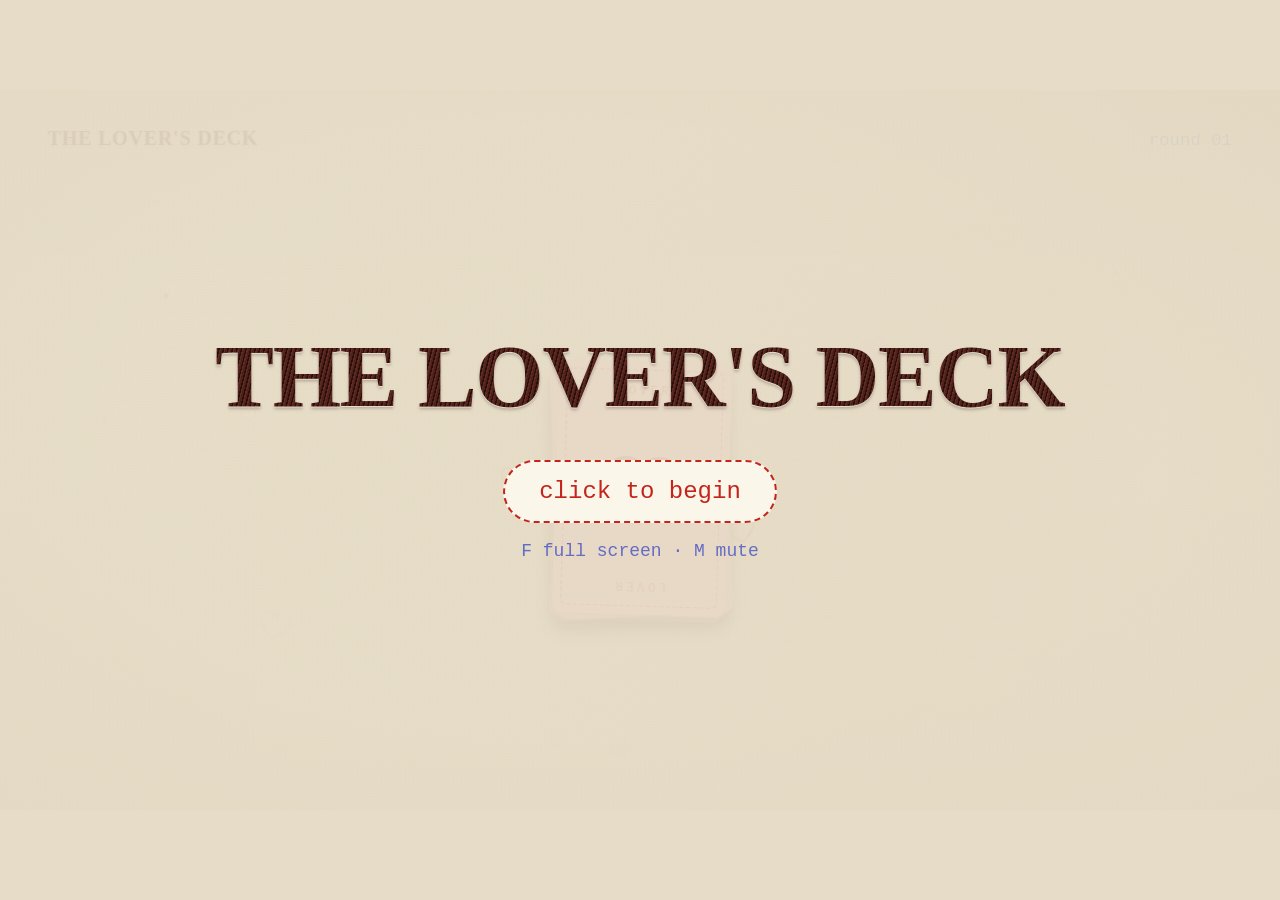
<file: index.html>
<!doctype html>
<html lang="en">
<head>
  <meta charset="utf-8">
  <meta name="viewport" content="width=device-width, initial-scale=1">
  <title>The Lover's Deck</title>
  <link rel="stylesheet" href="css/style.css">
  <link rel="stylesheet" href="css/pieces.css">
</head>
<body>
  <svg class="defs" width="0" height="0" aria-hidden="true">
    <defs>
      <pattern id="satin-red" width="2.4" height="2.4" patternUnits="userSpaceOnUse" patternTransform="rotate(38)">
        <rect width="2.4" height="2.4" fill="#C3251D"/>
        <rect width="1.1" height="2.4" fill="#DE4236"/>
        <rect x="2.05" width="0.35" height="2.4" fill="#84150F"/>
      </pattern>
      <pattern id="satin-pink" width="2.4" height="2.4" patternUnits="userSpaceOnUse" patternTransform="rotate(-32)">
        <rect width="2.4" height="2.4" fill="#EE9FB8"/>
        <rect width="1.1" height="2.4" fill="#F7BFD0"/>
        <rect x="2.05" width="0.35" height="2.4" fill="#C9708C"/>
      </pattern>
      <pattern id="satin-blue" width="2.4" height="2.4" patternUnits="userSpaceOnUse" patternTransform="rotate(28)">
        <rect width="2.4" height="2.4" fill="#2440A8"/>
        <rect width="1.1" height="2.4" fill="#3C5CC8"/>
        <rect x="2.05" width="0.35" height="2.4" fill="#152A75"/>
      </pattern>
    </defs>
  </svg>

  <div id="viewport">
    <div id="stage" data-boil="0">
      <div class="fabric"></div>
      <div class="weave"></div>
      <div id="ambient"></div>

      <div class="brand stitch-text"><span>The Lover's Deck</span></div>
      <div class="round typed-font">round <span id="roundNo">01</span></div>

      <div id="captions"></div>
      <div id="typed" class="typed"></div>

      <div id="deck"></div>
      <svg id="thread" viewBox="0 0 1920 1080" width="1920" height="1080" aria-hidden="true"></svg>
      <div id="arrow"></div>
      <div id="bigHeart"></div>
      <div id="burst"></div>

      <div id="envGroup">
        <div class="envelope">
          <div class="env-back"></div>
          <div class="env-heart"></div>
          <svg class="env-front" viewBox="0 0 560 360"></svg>
          <svg class="env-flap" viewBox="0 0 560 210"></svg>
        </div>
        <div id="seal" class="sprite"></div>
      </div>

      <div id="cupidBow" class="sprite"></div>
      <div id="cupidLetter" class="sprite"></div>
      <div class="vignette"></div>
    </div>
  </div>

  <div id="start">
    <div class="start-card">
      <p class="start-title stitch-text"><span>The Lover's Deck</span></p>
      <button id="startBtn" type="button">click to begin</button>
      <p class="start-hint typed-font">F full screen · M mute</p>
    </div>
  </div>
  <div id="soundHint" class="typed-font">click for sound</div>

  <script src="vendor/gsap.min.js"></script>
  <script src="js/pieces.js"></script>
  <script src="js/ambient.js"></script>
  <script src="js/music.js"></script>
  <script src="js/scene.js"></script>
  <script src="js/shell.js"></script>
  <script src="js/main.js"></script>
</body>
</html>
</file>
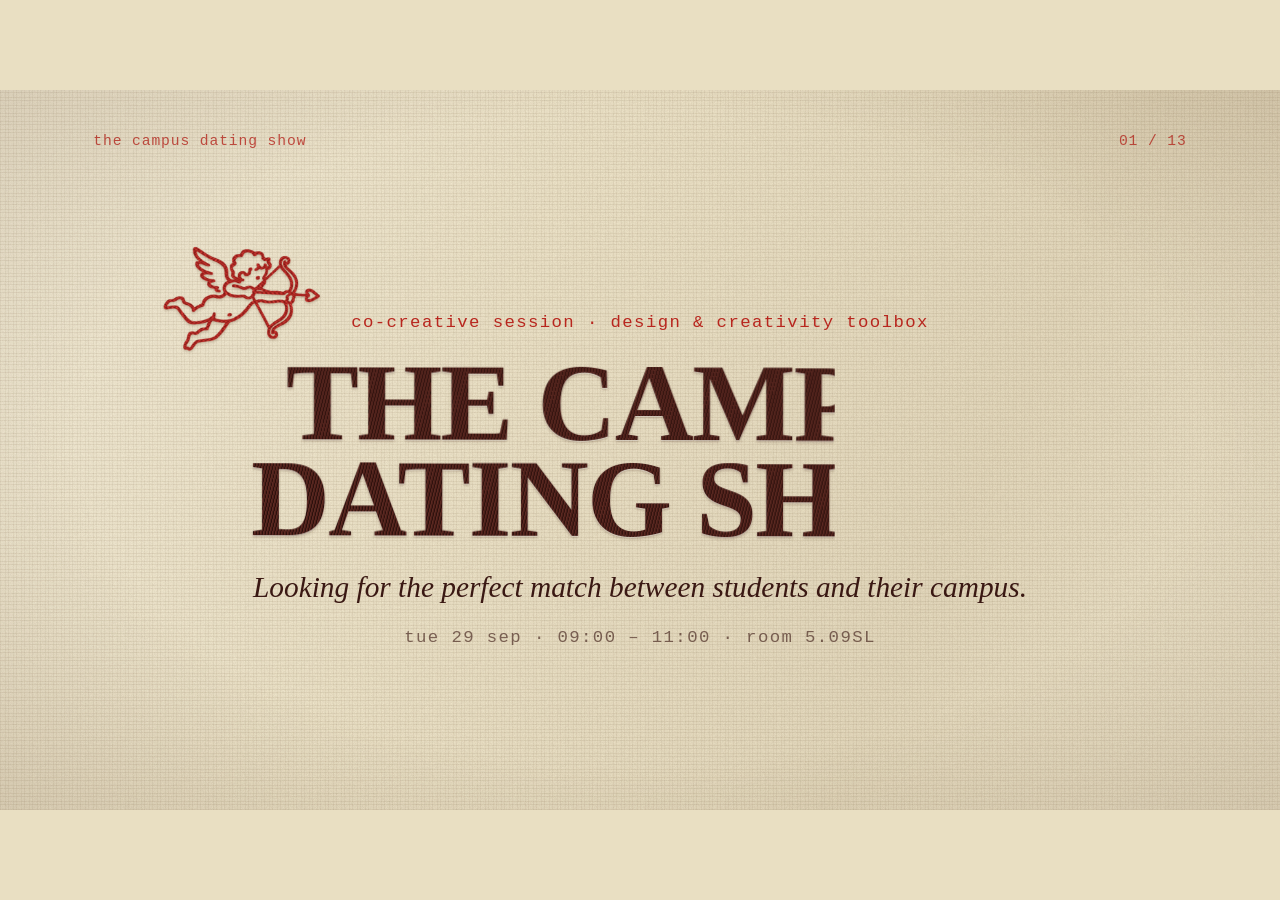
<file: slides/index.html>
<!doctype html>
<html lang="en">
<head>
  <meta charset="utf-8">
  <meta name="viewport" content="width=device-width, initial-scale=1">
  <title>The Campus Dating Show · Co-creative session</title>
  <link rel="stylesheet" href="../css/style.css">
  <link rel="stylesheet" href="deck.css">
</head>
<body class="deck-page">
  <svg class="defs" width="0" height="0" aria-hidden="true">
    <defs>
      <pattern id="satin-red" width="2.4" height="2.4" patternUnits="userSpaceOnUse" patternTransform="rotate(38)">
        <rect width="2.4" height="2.4" fill="#C3251D"/>
        <rect width="1.1" height="2.4" fill="#DE4236"/>
        <rect x="2.05" width="0.35" height="2.4" fill="#84150F"/>
      </pattern>
      <pattern id="satin-pink" width="2.4" height="2.4" patternUnits="userSpaceOnUse" patternTransform="rotate(-32)">
        <rect width="2.4" height="2.4" fill="#EE9FB8"/>
        <rect width="1.1" height="2.4" fill="#F7BFD0"/>
        <rect x="2.05" width="0.35" height="2.4" fill="#C9708C"/>
      </pattern>
    </defs>
  </svg>

  <div id="viewport">
    <div id="stage" class="deck" data-boil="0">
      <div class="fabric"></div>
      <div class="weave"></div>

      <header class="deck-top">
        <span class="typed-font">the campus dating show</span>
        <span class="typed-font" id="pageNo">01 / 13</span>
      </header>

      <!-- 1 · Cover -->
      <section class="slide cover">
        <div class="cupid float" data-name="cupid-bow" data-in></div>
        <p class="label" data-in>co-creative session · design &amp; creativity toolbox</p>
        <h1 class="stitch-text title-xl" data-in><span>The Campus<br>Dating Show</span></h1>
        <p class="lead" data-in>Looking for the perfect match between students and their campus.</p>
        <p class="label muted" data-in>tue 29 sep · 09:00 – 11:00 · room 5.09SL</p>
      </section>

      <!-- 2 · Design challenge -->
      <section class="slide">
        <p class="label" data-in>the design challenge</p>
        <h2 class="stitch-text title" data-in><span>Alone in a crowd</span></h2>
        <p class="statement" data-in>Create something for university students to combat the paradox of feeling alone in a crowd, and help them interact and connect meaningfully.</p>
      </section>

      <!-- 3 · Focus -->
      <section class="slide split">
        <div class="big-number stitch-text" data-in><span>30<small>sec</small></span></div>
        <div class="split-copy">
          <p class="label" data-in>what we found</p>
          <h2 class="stitch-text title" data-in><span>Our focus: space</span></h2>
          <p class="body" data-in>Students leave campus about 30 seconds after class. The building gives them no reason to stay, so friendships never get the chance to start.</p>
          <p class="body strong" data-in>So we focus on the space itself: turning campus spots into places worth staying in.</p>
        </div>
      </section>

      <!-- 4 · Objective & outcome -->
      <section class="slide">
        <h2 class="stitch-text title" data-in><span>Objective &amp; outcome</span></h2>
        <div class="pair">
          <article class="patch" data-in>
            <p class="label">objective</p>
            <p class="body">Get inspiration from students on how the campus can make them feel connected.</p>
          </article>
          <div class="pair-link" data-heart="red" data-in></div>
          <article class="patch" data-in>
            <p class="label">outcome</p>
            <p class="body">4 ideas for campus spaces that go beyond the usual events and help first-year students start a friendship and actually bond.</p>
          </article>
        </div>
      </section>

      <!-- 5 · HMW -->
      <section class="slide">
        <p class="label" data-in>how might we</p>
        <p class="statement big" data-in>…shape the campus so it lures students into a shared space, where they actually interact and build friendships?</p>
        <div class="cupid corner-cupid float" data-name="cupid-letter" data-in></div>
      </section>

      <!-- 6 · Materials -->
      <section class="slide">
        <p class="label" data-in>how we customized it</p>
        <h2 class="stitch-text title" data-in><span>Dressed as a dating show</span></h2>
        <ul class="stitch-list two-col" data-in>
          <li>Dating show invitations</li>
          <li>Printed dead zone photos</li>
          <li>Speed-dating pairs &amp; timer</li>
          <li>Museum entrance tickets</li>
          <li>Dot stickers for voting</li>
          <li>Red yarn to connect ideas</li>
        </ul>
        <p class="note" data-in>A playful frame lowers the pressure, so strangers start talking.</p>
      </section>

      <!-- 7 · Sequence -->
      <section class="slide">
        <p class="label" data-in>session plan · 120 min</p>
        <h2 class="stitch-text title" data-in><span>The show, step by step</span></h2>
        <ol class="timeline" data-in>
          <li><b>3 min</b><span>Intro</span></li>
          <li><b>5 min</b><span>Warm-up</span></li>
          <li class="key"><b>25 min</b><span>Spatial speed-dating</span><i>diverge</i></li>
          <li><b>15 min</b><span>Break</span></li>
          <li class="key"><b>15 min</b><span>Museum walk</span><i>converge</i></li>
          <li><b>10 min</b><span>Sharing</span></li>
        </ol>
      </section>

      <!-- 8 · Warm-up -->
      <section class="slide">
        <p class="label" data-in>warm-up · 5 min</p>
        <h2 class="stitch-text title" data-in><span>Meet the contestants</span></h2>
        <div class="prompts" data-in>
          <span>Name</span>
          <span>Study</span>
          <span>My campus dead zone</span>
        </div>
        <p class="note" data-in>A spot where you feel alone, even when it is crowded.</p>
      </section>

      <!-- 9 · Spatial speed-dating -->
      <section class="slide">
        <p class="label" data-in>diverging · 25 min</p>
        <h2 class="stitch-text title" data-in><span>Spatial speed-dating</span></h2>
        <ol class="steps" data-in>
          <li>Pair up</li>
          <li>Pick a dead zone</li>
          <li>Sketch a fix · 10 min</li>
          <li>Swap &amp; build on it</li>
        </ol>
      </section>

      <!-- 10 · Break -->
      <section class="slide centered">
        <p class="label" data-in>15 min</p>
        <h2 class="stitch-text title-xl" data-in><span>Intermission</span></h2>
        <p class="lead" data-in>Grab a snack. We are turning the room into a museum.</p>
      </section>

      <!-- 11 · Museum walk -->
      <section class="slide">
        <p class="label" data-in>converging · 15 min</p>
        <h2 class="stitch-text title" data-in><span>Museum walk</span></h2>
        <ol class="steps" data-in>
          <li>Walk in silence · 5 min</li>
          <li>Dot your favourite</li>
          <li>Tie matching ideas with yarn</li>
        </ol>
      </section>

      <!-- 12 · Sharing -->
      <section class="slide">
        <p class="label" data-in>sharing &amp; closing · 10 min</p>
        <h2 class="stitch-text title" data-in><span>It's a match</span></h2>
        <ol class="steps" data-in>
          <li>Share your top ideas</li>
          <li>Tell us why they belong together</li>
        </ol>
        <div class="cupid seal-cupid" data-name="cupid-seal" data-in></div>
      </section>

      <!-- 13 · Thanks -->
      <section class="slide centered">
        <div class="cupid float" data-name="cupid-letter" data-in></div>
        <h2 class="stitch-text title-xl" data-in><span>Thank you</span></h2>
        <p class="lead" data-in>for being our contestants.</p>
      </section>

      <div class="vignette"></div>
    </div>
  </div>

  <script src="../vendor/gsap.min.js"></script>
  <script src="../js/pieces.js"></script>
  <script src="../js/shell.js"></script>
  <script src="deck.js"></script>
</body>
</html>
</file>
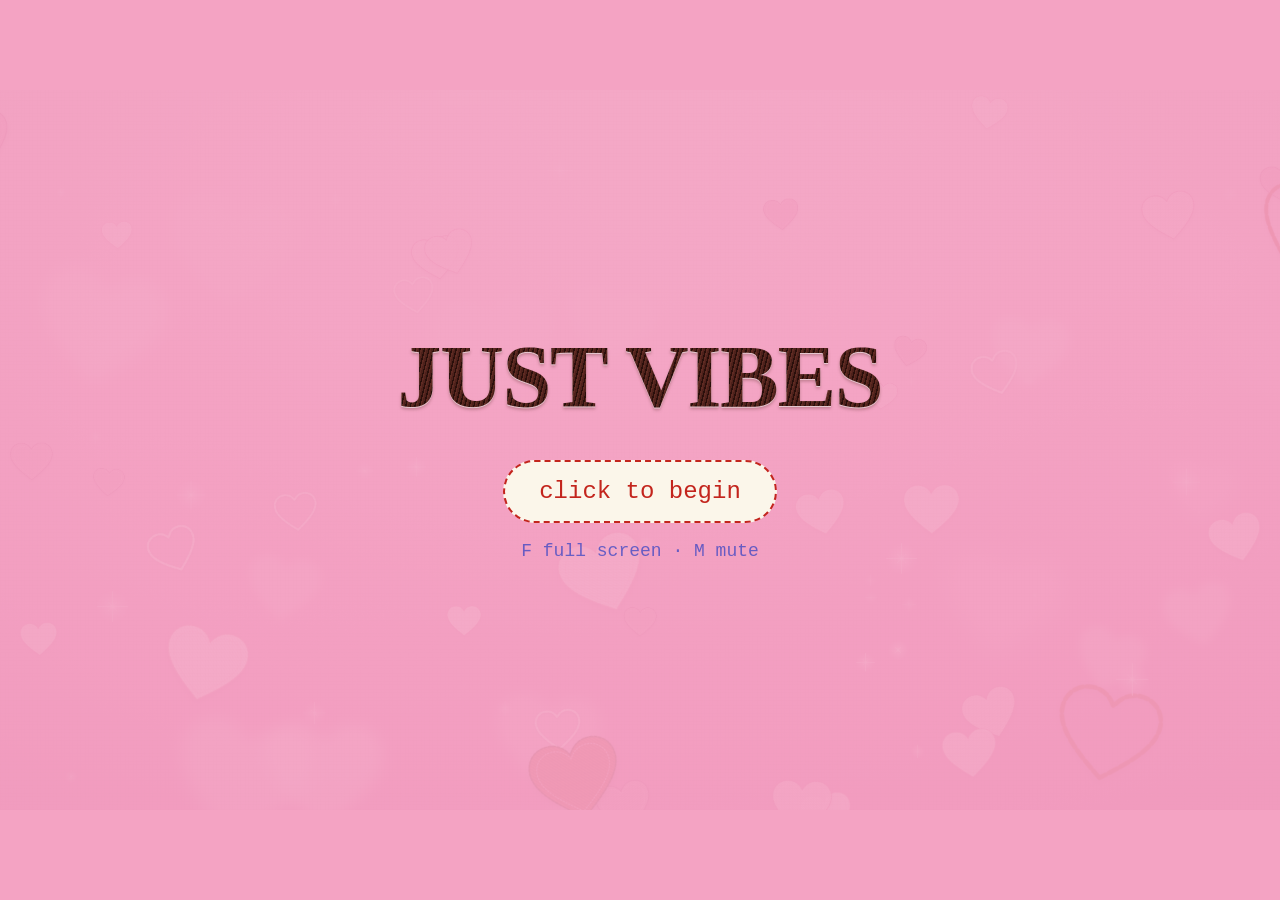
<file: vibes.html>
<!doctype html>
<html lang="en">
<head>
  <meta charset="utf-8">
  <meta name="viewport" content="width=device-width, initial-scale=1">
  <title>The Lover's Deck · Vibes</title>
  <link rel="stylesheet" href="css/style.css">
  <link rel="stylesheet" href="css/vibes.css">
</head>
<body class="vibes-page">
  <div id="viewport">
    <div id="stage" class="vibes" data-boil="0">
      <div class="pink-sky"></div>
      <canvas id="hearts" width="1920" height="1080"></canvas>
      <div id="cupids"></div>
      <div class="weave vibes-weave"></div>
      <div class="vibes-grain"></div>
      <div class="vignette vibes-vignette"></div>
    </div>
  </div>

  <div id="start">
    <div class="start-card">
      <p class="start-title stitch-text"><span>Just vibes</span></p>
      <button id="startBtn" type="button">click to begin</button>
      <p class="start-hint typed-font">F full screen · M mute</p>
    </div>
  </div>
  <div id="soundHint" class="typed-font">click for sound</div>

  <script src="vendor/gsap.min.js"></script>
  <script src="js/music.js"></script>
  <script src="js/shell.js"></script>
  <script src="js/vibes-sprites.js"></script>
  <script src="js/vibes.js"></script>
</body>
</html>
</file>
<file: css/style.css>
:root {
  --cotton: #EEE7D5;
  --thread-brown: #3A1813;
  --ink-red: #C3251D;
  --ink-blue: #2440A8;
  --typed-blue: #2D3FC4;
}

html,
body {
  margin: 0;
  height: 100%;
  overflow: hidden;
  background: #E6DDC7;
  -webkit-user-select: none;
  user-select: none;
}

body.hide-cursor,
body.hide-cursor * {
  cursor: none !important;
}

.defs {
  position: absolute;
  width: 0;
  height: 0;
  overflow: hidden;
}

#viewport {
  position: fixed;
  inset: 0;
  background: #E6DDC7;
  overflow: hidden;
}

#stage {
  position: absolute;
  left: 50%;
  top: 50%;
  width: 1920px;
  height: 1080px;
  overflow: hidden;
  transform-origin: 50% 50%;
  transform: translate(-50%, -50%);
  background: var(--cotton);
}

.fabric,
.weave,
.vignette {
  position: absolute;
  inset: 0;
  pointer-events: none;
}

.fabric {
  background-color: var(--cotton);
  background-image:
    linear-gradient(115deg, rgba(255, 255, 255, 0.22), rgba(255, 255, 255, 0) 38%, rgba(120, 90, 50, 0.07) 72%, rgba(255, 255, 255, 0.08)),
    url("data:image/svg+xml;utf8,<svg xmlns='http://www.w3.org/2000/svg' width='260' height='260'><filter id='n'><feTurbulence type='fractalNoise' baseFrequency='.9' numOctaves='3' stitchTiles='stitch'/><feColorMatrix values='0 0 0 0 .33  0 0 0 0 .25  0 0 0 0 .16  0 0 0 .6 0'/></filter><rect width='100%' height='100%' filter='url(%23n)' opacity='.38'/></svg>");
}

.weave {
  background:
    repeating-linear-gradient(0deg, rgba(105, 80, 45, 0.075) 0 1px, rgba(255, 255, 255, 0.06) 1px 2px, rgba(0, 0, 0, 0) 2px 4px),
    repeating-linear-gradient(90deg, rgba(105, 80, 45, 0.06) 0 1px, rgba(255, 255, 255, 0.05) 1px 2px, rgba(0, 0, 0, 0) 2px 4px);
  mix-blend-mode: multiply;
}

.vignette {
  background: radial-gradient(ellipse at 50% 48%, rgba(0, 0, 0, 0) 58%, rgba(92, 62, 30, 0.2) 100%);
  z-index: 90;
}

#ambient {
  position: absolute;
  inset: 0;
  pointer-events: none;
}

/* Embroidered lettering: thread stripes clipped to the glyphs. */
.stitch-text span {
  display: inline-block;
  font-family: "Bodoni 72 Oldstyle", "Bodoni 72", "Didot", "Playfair Display", "Times New Roman", serif;
  font-weight: 700;
  text-transform: uppercase;
  letter-spacing: -0.015em;
  line-height: 0.9;
  color: var(--thread-brown);
  background: repeating-linear-gradient(104deg, #4E211B 0 1.6px, #2A0F0B 1.6px 3px, #5E2A22 3px 4.4px);
  -webkit-background-clip: text;
  background-clip: text;
  -webkit-text-fill-color: transparent;
  filter: drop-shadow(0 1px 0 rgba(255, 255, 255, 0.55)) drop-shadow(0 2px 1.5px rgba(60, 30, 10, 0.28));
}

.typed-font {
  font-family: "American Typewriter", "Courier Prime", "Courier New", monospace;
  color: var(--typed-blue);
}

.brand {
  position: absolute;
  left: 72px;
  top: 58px;
  z-index: 40;
}

.brand span {
  font-size: 30px;
  letter-spacing: 0.04em;
}

.round {
  position: absolute;
  right: 72px;
  top: 60px;
  font-size: 26px;
  opacity: 0.85;
  z-index: 40;
}

#captions {
  position: absolute;
  left: 0;
  right: 0;
  top: 118px;
  height: 230px;
  z-index: 30;
}

.caption {
  position: absolute;
  left: 0;
  right: 0;
  top: 0;
  text-align: center;
}

.caption span {
  font-size: 104px;
}

.typed {
  position: absolute;
  left: 96px;
  bottom: 96px;
  z-index: 25;
}

.typed p {
  margin: 0;
  font-family: "American Typewriter", "Courier Prime", "Courier New", monospace;
  font-size: 27px;
  line-height: 1.22;
  color: var(--typed-blue);
  opacity: 0.82;
  white-space: nowrap;
}

.typed p.offset {
  margin-top: -22px;
  margin-left: 6px;
  opacity: 0.55;
}

/* Frame-by-frame wobble, like a stop-motion embroidered loop. */
#stage[data-boil="1"] .stitch-text span { transform: translate(0.7px, -0.5px) rotate(0.12deg); }
#stage[data-boil="2"] .stitch-text span { transform: translate(-0.6px, 0.4px) rotate(-0.1deg); }

.sprite {
  position: absolute;
  left: 0;
  top: 0;
  pointer-events: none;
}

.sprite img {
  position: absolute;
  inset: 0;
  width: 100%;
  height: 100%;
  opacity: 0;
  filter: drop-shadow(0 2px 1.5px rgba(70, 30, 10, 0.25));
}

#stage[data-boil="0"] .sprite img:nth-child(1),
#stage[data-boil="1"] .sprite img:nth-child(2),
#stage[data-boil="2"] .sprite img:nth-child(3) {
  opacity: 1;
}

#start {
  position: fixed;
  inset: 0;
  z-index: 200;
  display: flex;
  align-items: center;
  justify-content: center;
  background: rgba(230, 221, 199, 0.92);
}

#start[data-hidden] {
  display: none !important;
}

.start-card {
  text-align: center;
}

.start-title span {
  font-size: 88px;
}

#startBtn {
  margin-top: 28px;
  padding: 16px 34px;
  font-family: "American Typewriter", "Courier Prime", "Courier New", monospace;
  font-size: 24px;
  color: var(--ink-red);
  background: #FBF6EA;
  border: 2px dashed var(--ink-red);
  border-radius: 999px;
  cursor: pointer;
  -webkit-user-select: none;
  user-select: none;
}

.start-hint {
  margin-top: 18px;
  font-size: 18px;
  opacity: 0.7;
}

#soundHint {
  position: fixed;
  right: 24px;
  bottom: 20px;
  z-index: 150;
  font-size: 18px;
  opacity: 0.75;
  display: none;
}

#soundHint[data-show] {
  display: block;
}
</file>
<file: css/pieces.css>
/* Cards, arrow, heart and envelope. Everything is placed by its center with GSAP x/y. */
#deck,
#arrow,
#bigHeart,
#burst,
#envGroup {
  position: absolute;
  left: 0;
  top: 0;
}

#deck { z-index: 10; }
#thread { position: absolute; left: 0; top: 0; z-index: 12; pointer-events: none; }
#arrow { z-index: 14; width: 380px; height: 70px; }
#bigHeart { z-index: 16; width: 320px; height: 288px; }
#burst { z-index: 17; }
#envGroup { z-index: 20; width: 560px; height: 360px; }
#cupidBow { z-index: 50; width: 480px; height: 480px; }
#cupidLetter { z-index: 50; width: 520px; height: 520px; }
#seal { width: 200px; height: 267px; left: 180px; top: 70px; z-index: 5; }

#arrow svg,
#bigHeart svg {
  width: 100%;
  height: 100%;
  overflow: visible;
  filter: drop-shadow(0 3px 2px rgba(70, 30, 10, 0.22));
}

.card {
  position: absolute;
  left: 0;
  top: 0;
  width: 260px;
  height: 380px;
}

.card-inner {
  position: absolute;
  inset: 0;
  -webkit-transform-style: preserve-3d;
  transform-style: preserve-3d;
}

.card-back,
.card-face {
  position: absolute;
  inset: 0;
  border-radius: 16px;
  overflow: hidden;
  -webkit-backface-visibility: hidden;
  backface-visibility: hidden;
  box-shadow: 0 12px 22px rgba(70, 40, 20, 0.16), 0 2px 3px rgba(70, 40, 20, 0.18);
}

.card-back::before,
.card-face::before {
  content: "";
  position: absolute;
  inset: 0;
  background:
    repeating-linear-gradient(0deg, rgba(90, 60, 40, 0.08) 0 1px, rgba(0, 0, 0, 0) 1px 3px),
    repeating-linear-gradient(90deg, rgba(90, 60, 40, 0.07) 0 1px, rgba(0, 0, 0, 0) 1px 3px);
}

.card-back::after,
.card-face::after {
  content: "";
  position: absolute;
  inset: 12px;
  border: 2.5px dashed var(--ink-red);
  border-radius: 10px;
  opacity: 0.85;
}

.card-back {
  background: #F1B2C4;
}

.card-back .back-heart {
  position: absolute;
  left: 50%;
  top: 50%;
  width: 104px;
  height: 94px;
  transform: translate(-50%, -50%);
}

.card-back .back-word {
  position: absolute;
  left: 0;
  right: 0;
  text-align: center;
  font-family: "American Typewriter", "Courier Prime", "Courier New", monospace;
  font-size: 18px;
  letter-spacing: 0.3em;
  color: var(--ink-red);
}

.card-back .back-word.top { top: 34px; }
.card-back .back-word.bottom { bottom: 34px; transform: rotate(180deg); }

.card-face {
  background: #FBF6EA;
  -webkit-transform: rotateY(180deg);
  transform: rotateY(180deg);
}

.corner {
  position: absolute;
  display: flex;
  flex-direction: column;
  align-items: center;
  gap: 4px;
  color: var(--ink-red);
  font-family: "American Typewriter", "Courier Prime", "Courier New", monospace;
}

.corner b {
  font-family: "Bodoni 72", "Didot", "Times New Roman", serif;
  font-size: 40px;
  line-height: 1;
}

.corner svg { width: 22px; height: 20px; }

.corner i {
  font-style: normal;
  font-size: 15px;
  letter-spacing: 0.18em;
  -webkit-writing-mode: vertical-rl;
  writing-mode: vertical-rl;
}

.corner.tl { left: 26px; top: 24px; }
.corner.tr { right: 26px; top: 24px; }
.corner.bl { left: 26px; bottom: 24px; transform: rotate(180deg); }
.corner.br { right: 26px; bottom: 24px; transform: rotate(180deg); }

.half {
  position: absolute;
  top: 70px;
  width: 100px;
  height: 180px;
}

.half.left { right: 0; }
.half.right { left: 0; }

.burst-heart {
  position: absolute;
  left: 0;
  top: 0;
  width: 34px;
  height: 31px;
}

.envelope {
  position: absolute;
  inset: 0;
}

.env-back {
  position: absolute;
  inset: 0;
  border-radius: 8px;
  background: #F7F1E3;
  box-shadow: 0 16px 30px rgba(70, 40, 20, 0.18), 0 2px 4px rgba(70, 40, 20, 0.2);
}

.env-heart {
  position: absolute;
  left: 205px;
  top: -60px;
  width: 150px;
  height: 135px;
}

.env-front,
.env-flap {
  position: absolute;
  left: 0;
  top: 0;
  width: 560px;
  overflow: visible;
}

.env-front { height: 360px; }
.env-flap { height: 210px; transform-origin: 50% 0%; filter: drop-shadow(0 4px 3px rgba(70, 40, 20, 0.16)); }

.ambient-bit {
  position: absolute;
  left: 0;
  top: 0;
}
</file>
<file: slides/deck.css>
/* Clean slide deck on warm cotton. Titles are embroidered, everything else is quiet. */
.deck-page,
.deck-page #viewport {
  background: #E9DFC2;
}

.deck {
  --cotton: #EFE6CB;
  --ink: #3A1813;
  --ink-soft: rgba(58, 24, 19, 0.62);
  --thread: #B8261E;
}

.deck .fabric {
  background-color: var(--cotton);
}

.deck-top {
  position: absolute;
  left: 140px;
  right: 140px;
  top: 64px;
  display: flex;
  justify-content: space-between;
  font-size: 22px;
  letter-spacing: 0.06em;
  z-index: 40;
}

.deck-top .typed-font {
  color: var(--thread);
  opacity: 0.8;
}

.slide {
  position: absolute;
  inset: 0;
  padding: 210px 140px 120px;
  box-sizing: border-box;
  display: flex;
  flex-direction: column;
  justify-content: center;
  gap: 34px;
  opacity: 0;
  visibility: hidden;
  transition: opacity 0.35s ease, visibility 0s linear 0.35s;
  z-index: 20;
}

.slide[data-active] {
  opacity: 1;
  visibility: visible;
  transition: opacity 0.35s ease, visibility 0s;
}

.still .slide,
.still .float {
  transition: none !important;
  animation: none !important;
}

.slide.cover,
.slide.centered {
  align-items: center;
  text-align: center;
}

.label {
  margin: 0;
  font-family: "American Typewriter", "Courier Prime", "Courier New", monospace;
  font-size: 26px;
  letter-spacing: 0.08em;
  color: var(--thread);
}

.label.muted {
  color: var(--ink-soft);
}

.title span,
.title-xl span {
  font-size: 112px;
}

.title-xl span {
  font-size: 164px;
  line-height: 0.88;
}

.title,
.title-xl {
  margin: 0;
}

.lead,
.body,
.statement,
.note {
  margin: 0;
  font-family: "Baskerville", "Libre Baskerville", Georgia, serif;
  color: var(--ink);
}

.lead {
  font-size: 44px;
  font-style: italic;
  max-width: 1300px;
}

.statement {
  font-size: 58px;
  line-height: 1.22;
  max-width: 1480px;
}

.statement.big {
  font-size: 72px;
  line-height: 1.16;
  max-width: 1500px;
}

.body {
  font-size: 40px;
  line-height: 1.34;
  max-width: 1000px;
}

.body.strong {
  font-style: italic;
}

.note {
  font-size: 34px;
  font-style: italic;
  color: var(--ink-soft);
}

/* 30 sec */
.split {
  flex-direction: row;
  align-items: center;
  gap: 110px;
}

.split-copy {
  display: flex;
  flex-direction: column;
  gap: 30px;
}

.big-number span {
  font-family: "Bodoni 72", "Didot", "Playfair Display", "Times New Roman", serif;
  font-variant-numeric: lining-nums;
  font-size: 380px;
  line-height: 0.8;
  text-align: center;
}

.big-number small {
  display: block;
  font-size: 96px;
  letter-spacing: 0.12em;
  margin-top: 48px;
}

/* Objective & outcome patches */
.pair {
  display: grid;
  grid-template-columns: 1fr 90px 1fr;
  align-items: center;
  gap: 40px;
  margin-top: 20px;
}

.patch {
  position: relative;
  padding: 56px 60px;
  border-radius: 22px;
  background: rgba(255, 252, 243, 0.72);
  box-shadow: 0 10px 22px rgba(80, 50, 20, 0.1), 0 1px 2px rgba(80, 50, 20, 0.12);
  display: flex;
  flex-direction: column;
  gap: 22px;
  min-height: 330px;
  box-sizing: border-box;
}

.patch::after {
  content: "";
  position: absolute;
  inset: 14px;
  border: 2.5px dashed var(--thread);
  border-radius: 14px;
  opacity: 0.55;
  pointer-events: none;
}

.patch .body {
  font-size: 40px;
}

.pair-link {
  width: 90px;
  height: 81px;
}

.pair-link svg,
.timeline li::before svg {
  width: 100%;
  height: 100%;
}

/* Stitched bullet list */
.stitch-list {
  margin: 10px 0 0;
  padding: 0;
  list-style: none;
  font-family: "Baskerville", "Libre Baskerville", Georgia, serif;
  font-size: 42px;
  color: var(--ink);
}

.stitch-list.two-col {
  display: grid;
  grid-template-columns: repeat(2, minmax(0, 620px));
  column-gap: 90px;
  row-gap: 30px;
}

.stitch-list li {
  position: relative;
  padding-left: 58px;
}

.stitch-list li::before {
  content: "";
  position: absolute;
  left: 0;
  top: 0.62em;
  width: 32px;
  border-top: 3px dashed var(--thread);
}

/* Timeline */
.timeline {
  position: relative;
  display: grid;
  grid-template-columns: repeat(6, 1fr);
  margin: 60px 0 0;
  padding: 0;
  list-style: none;
}

.timeline::before {
  content: "";
  position: absolute;
  left: 4%;
  right: 4%;
  top: 22px;
  border-top: 3px dashed var(--thread);
  opacity: 0.7;
}

.timeline li {
  position: relative;
  display: flex;
  flex-direction: column;
  align-items: center;
  text-align: center;
  gap: 10px;
  padding-top: 76px;
}

.timeline li::before {
  content: "";
  position: absolute;
  top: 8px;
  width: 26px;
  height: 26px;
  border-radius: 50%;
  background: var(--cotton);
  border: 3px dashed var(--thread);
  box-sizing: border-box;
}

.timeline li.key::before {
  width: 34px;
  height: 34px;
  top: 4px;
  background: var(--thread);
  border: 3px solid #7A1410;
}

.timeline b {
  font-family: "American Typewriter", "Courier Prime", "Courier New", monospace;
  font-weight: 400;
  font-size: 26px;
  color: var(--thread);
}

.timeline span {
  font-family: "Baskerville", "Libre Baskerville", Georgia, serif;
  font-size: 36px;
  color: var(--ink);
  line-height: 1.15;
  max-width: 250px;
}

.timeline i {
  font-family: "American Typewriter", "Courier Prime", "Courier New", monospace;
  font-style: normal;
  font-size: 20px;
  letter-spacing: 0.08em;
  color: var(--ink-soft);
}

/* Warm-up prompts */
.prompts {
  display: flex;
  gap: 32px;
  flex-wrap: wrap;
}

.prompts span {
  position: relative;
  padding: 26px 44px;
  border-radius: 999px;
  background: rgba(255, 252, 243, 0.72);
  font-family: "Baskerville", "Libre Baskerville", Georgia, serif;
  font-size: 46px;
  color: var(--ink);
  box-shadow: 0 8px 18px rgba(80, 50, 20, 0.08);
}

.prompts span::after {
  content: "";
  position: absolute;
  inset: 8px;
  border: 2.5px dashed var(--thread);
  border-radius: 999px;
  opacity: 0.55;
}

/* Numbered steps */
.steps {
  counter-reset: step;
  margin: 20px 0 0;
  padding: 0;
  list-style: none;
  display: flex;
  flex-direction: column;
  gap: 30px;
}

.steps li {
  counter-increment: step;
  display: flex;
  align-items: center;
  gap: 34px;
  font-family: "Baskerville", "Libre Baskerville", Georgia, serif;
  font-size: 50px;
  color: var(--ink);
}

.steps li::before {
  content: counter(step);
  flex: none;
  display: grid;
  place-items: center;
  width: 72px;
  height: 72px;
  border-radius: 50%;
  border: 3px dashed var(--thread);
  font-family: "Bodoni 72", "Didot", "Times New Roman", serif;
  font-weight: 700;
  font-size: 38px;
  color: var(--thread);
  box-sizing: border-box;
}

/* Cupids */
.cupid {
  position: absolute;
  pointer-events: none;
}

.cupid img {
  position: absolute;
  inset: 0;
  width: 100%;
  height: 100%;
  opacity: 0;
  filter: drop-shadow(0 2px 1.5px rgba(70, 30, 10, 0.22));
}

#stage[data-boil="0"] .cupid img:nth-child(1),
#stage[data-boil="1"] .cupid img:nth-child(2),
#stage[data-boil="2"] .cupid img:nth-child(3) {
  opacity: 1;
}

.cover .cupid {
  width: 330px;
  height: 330px;
  left: 190px;
  top: 150px;
}

.centered .cupid {
  width: 300px;
  height: 300px;
  right: 230px;
  top: 170px;
}

.corner-cupid {
  width: 300px;
  height: 300px;
  right: 150px;
  bottom: 90px;
}

.seal-cupid {
  width: 200px;
  height: 267px;
  right: 220px;
  top: 300px;
  transform: rotate(-8deg);
}

.float {
  animation: float 5s ease-in-out infinite;
}

@keyframes float {
  0%, 100% { translate: 0 0; }
  50% { translate: 0 -16px; }
}

.deck .vignette {
  background: radial-gradient(ellipse at 50% 48%, rgba(0, 0, 0, 0) 62%, rgba(92, 62, 30, 0.14) 100%);
}
</file>
<file: css/vibes.css>
.vibes-page,
.vibes-page #viewport {
  background: #F2A0C3;
}

#stage.vibes {
  background: #F4A3C4;
}

.pink-sky,
#cupids,
.vibes-grain {
  position: absolute;
  inset: 0;
  pointer-events: none;
}

.pink-sky {
  background:
    radial-gradient(ellipse at 50% 16%, rgba(255, 255, 255, 0.5), rgba(255, 255, 255, 0) 55%),
    radial-gradient(ellipse at 14% 86%, rgba(255, 120, 190, 0.35), rgba(255, 120, 190, 0) 50%),
    radial-gradient(ellipse at 86% 82%, rgba(236, 72, 153, 0.32), rgba(236, 72, 153, 0) 50%),
    linear-gradient(180deg, #FAC4DA 0%, #F4A1C5 46%, #EA6CA6 100%);
}

#hearts {
  position: absolute;
  left: 0;
  top: 0;
  width: 1920px;
  height: 1080px;
}

.cupid-fly {
  width: 540px;
  height: 540px;
}

.cupid-fly img {
  filter: drop-shadow(0 3px 2px rgba(140, 20, 70, 0.28));
}

.vibes-weave {
  opacity: 0.85;
  z-index: 60;
}

.vibes-grain {
  z-index: 61;
  opacity: 0.5;
  mix-blend-mode: multiply;
  background-image: url("data:image/svg+xml;utf8,<svg xmlns='http://www.w3.org/2000/svg' width='260' height='260'><filter id='n'><feTurbulence type='fractalNoise' baseFrequency='.9' numOctaves='3' stitchTiles='stitch'/><feColorMatrix values='0 0 0 0 .55  0 0 0 0 .2  0 0 0 0 .35  0 0 0 .5 0'/></filter><rect width='100%' height='100%' filter='url(%23n)' opacity='.4'/></svg>");
}

.vibes-vignette {
  background: radial-gradient(ellipse at 50% 45%, rgba(0, 0, 0, 0) 60%, rgba(150, 20, 80, 0.24) 100%);
}

.vibes-page #start {
  background: rgba(244, 163, 196, 0.9);
}
</file>
